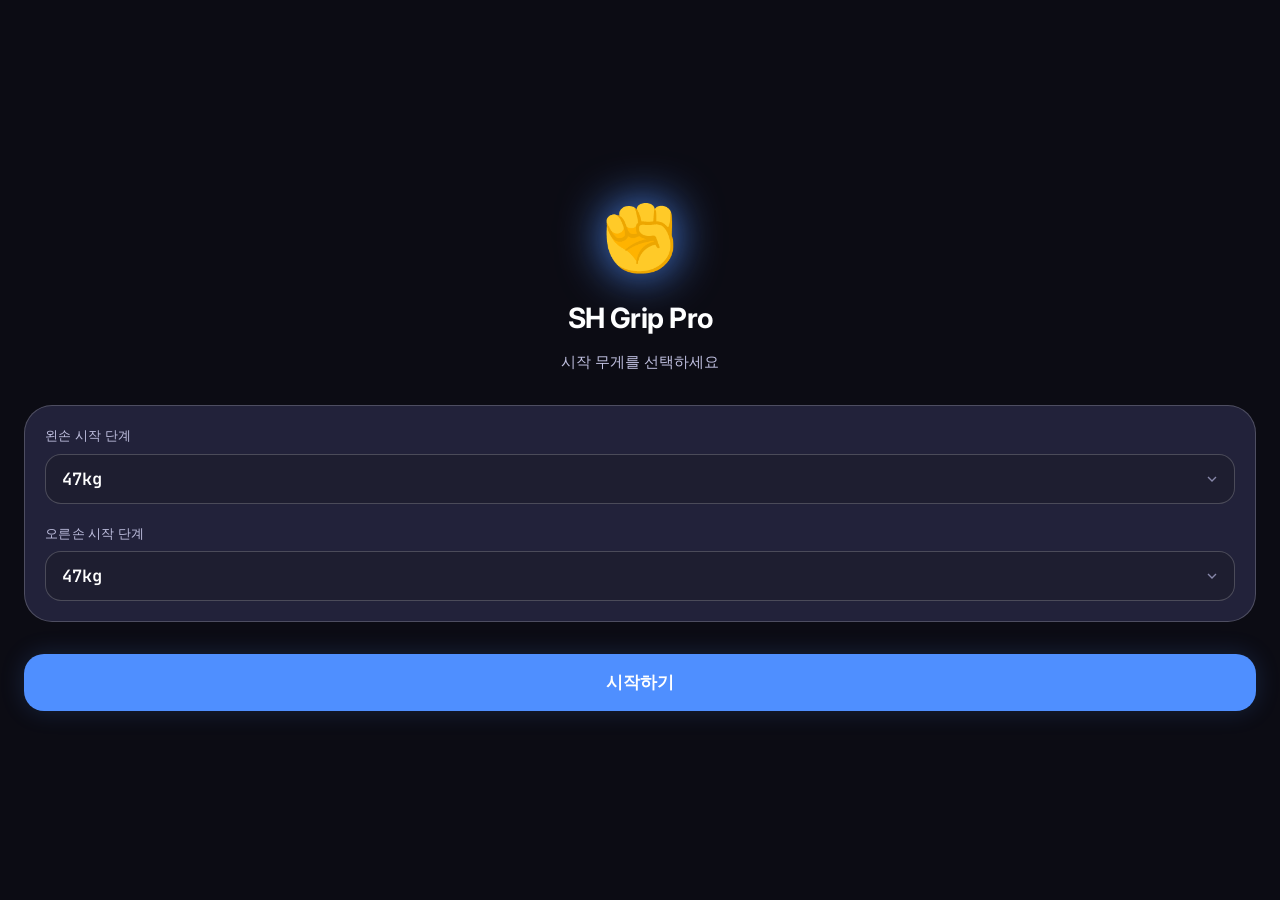
<file: index.html>
<!DOCTYPE html>
<html lang="ko">
<head>
  <meta charset="UTF-8" />
  <meta name="viewport" content="width=device-width, initial-scale=1.0, viewport-fit=cover" />
  <meta name="theme-color" content="#0a0a0f" />
  <meta name="apple-mobile-web-app-capable" content="yes" />
  <meta name="apple-mobile-web-app-status-bar-style" content="black-translucent" />
  <meta name="apple-mobile-web-app-title" content="SH Grip Pro" />
  <title>SH Grip Pro</title>
  <link rel="manifest" href="manifest.json" />
  <link rel="apple-touch-icon" href="icons/icon-192.png" />
  <link rel="stylesheet" href="css/main.css" />
</head>
<body>
  <div id="root"></div>
  <script type="module" src="js/app.js"></script>
</body>
</html>
</file>
<file: css/main.css>
/* ═══════════════════════════════════════════
   SH Grip Pro — main.css
   iOS Dark Mode · Card UI · 악력 트레이닝
   ═══════════════════════════════════════════ */

/* ── 폰트 ─────────────────────────────────── */
@import url('https://fonts.googleapis.com/css2?family=Inter:wght@300;400;500;600;700&family=JetBrains+Mono:wght@400;600&display=swap');

/* ── 토큰 ─────────────────────────────────── */
:root {
  /* 배경 레이어 */
  --bg-base:       #0c0c14;
  --bg-elevated:   #161624;
  --bg-card:       #22223a;
  --bg-card-2:     #2c2c44;
  --bg-input:      #1e1e30;

  /* 테두리 */
  --border:        rgba(255,255,255,0.20);
  --border-subtle: rgba(255,255,255,0.10);

  /* 텍스트 */
  --text-primary:  #ffffff;
  --text-secondary:#c0c0e0;
  --text-tertiary: #9090b0;

  /* 액센트 — 악력의 힘을 상징하는 전기청색 */
  --accent:        #4f8fff;
  --accent-glow:   rgba(79,143,255,0.18);
  --accent-dim:    rgba(79,143,255,0.10);

  /* 상태 */
  --success:       #34d399;
  --success-dim:   rgba(52,211,153,0.12);
  --danger:        #f87171;
  --danger-dim:    rgba(248,113,113,0.12);
  --warning:       #fbbf24;
  --warning-dim:   rgba(251,191,36,0.12);

  /* 손 구분 */
  --left-color:    #b89dff;   /* 보라 — 왼손 */
  --right-color:   #6aa3ff;   /* 파랑 — 오른손 */

  /* 레이아웃 */
  --radius-sm:     10px;
  --radius-md:     16px;
  --radius-lg:     20px;
  --radius-xl:     28px;

  /* 탭바 높이 */
  --tab-bar-h:     72px;

  /* 애니메이션 */
  --ease-out:      cubic-bezier(0.25, 0.46, 0.45, 0.94);
  --ease-spring:   cubic-bezier(0.34, 1.56, 0.64, 1);
}

/* ── 리셋 & 베이스 ────────────────────────── */
*, *::before, *::after {
  box-sizing: border-box;
  margin: 0;
  padding: 0;
  -webkit-tap-highlight-color: transparent;
}

html {
  height: 100%;
  background: var(--bg-base);
}

body {
  min-height: 100%;
  min-height: 100dvh;
  font-family: 'Inter', -apple-system, BlinkMacSystemFont, sans-serif;
  font-size: 16px;
  line-height: 1.5;
  color: var(--text-primary);
  background: var(--bg-base);
  overflow-x: hidden;
  -webkit-font-smoothing: antialiased;
}

#root {
  min-height: 100dvh;
}

/* ── 앱 레이아웃 ──────────────────────────── */
.app {
  display: flex;
  flex-direction: column;
  height: 100dvh;
  max-width: 480px;
  margin: 0 auto;
  position: relative;
}

.tab-content {
  flex: 1;
  overflow-y: auto;
  overflow-x: hidden;
  padding-bottom: calc(var(--tab-bar-h) + env(safe-area-inset-bottom));
  scroll-behavior: smooth;
  -webkit-overflow-scrolling: touch;
}

/* ── 탭바 ─────────────────────────────────── */
.tab-bar {
  position: fixed;
  bottom: 0;
  left: 50%;
  transform: translateX(-50%);
  width: 100%;
  max-width: 480px;
  height: calc(var(--tab-bar-h) + env(safe-area-inset-bottom));
  padding-bottom: env(safe-area-inset-bottom);
  background: rgba(18,18,28,0.92);
  backdrop-filter: blur(20px) saturate(180%);
  -webkit-backdrop-filter: blur(20px) saturate(180%);
  border-top: 1px solid var(--border);
  display: flex;
  z-index: 100;
}

.tab-btn {
  flex: 1;
  display: flex;
  flex-direction: column;
  align-items: center;
  justify-content: center;
  gap: 3px;
  background: none;
  border: none;
  cursor: pointer;
  padding: 8px 0;
  color: var(--text-secondary);
  transition: color 0.2s var(--ease-out);
  position: relative;
}

.tab-btn.active {
  color: var(--accent);
}

.tab-btn.active::before {
  content: '';
  position: absolute;
  top: 0;
  left: 50%;
  transform: translateX(-50%);
  width: 32px;
  height: 2px;
  background: var(--accent);
  border-radius: 0 0 2px 2px;
}

.tab-icon {
  font-size: 22px;
  line-height: 1;
}

.tab-label {
  font-size: 11px;
  font-weight: 500;
  letter-spacing: 0.02em;
}

/* ── 온보딩 ───────────────────────────────── */
.onboarding {
  min-height: 100dvh;
  display: flex;
  flex-direction: column;
  align-items: center;
  justify-content: center;
  padding: 32px 24px;
  gap: 32px;
}

.onboarding-logo {
  text-align: center;
  display: flex;
  flex-direction: column;
  align-items: center;
  gap: 12px;
}

.logo-icon {
  font-size: 64px;
  display: block;
  filter: drop-shadow(0 0 24px var(--accent));
  animation: pulse-icon 2.4s ease-in-out infinite;
}

@keyframes pulse-icon {
  0%, 100% { transform: scale(1);    filter: drop-shadow(0 0 16px var(--accent)); }
  50%       { transform: scale(1.06); filter: drop-shadow(0 0 32px var(--accent)); }
}

.onboarding-logo h1 {
  font-size: 28px;
  font-weight: 700;
  letter-spacing: -0.02em;
  color: var(--text-primary);
}

.onboarding-logo p {
  font-size: 15px;
  color: var(--text-secondary);
}

.onboarding-card {
  width: 100%;
  background: var(--bg-card);
  border: 1px solid var(--border);
  border-radius: var(--radius-xl);
  padding: 20px;
  display: flex;
  flex-direction: column;
  gap: 20px;
}

.hand-select {
  display: flex;
  flex-direction: column;
  gap: 8px;
}

.hand-select label {
  font-size: 13px;
  font-weight: 500;
  color: var(--text-secondary);
  letter-spacing: 0.02em;
}

.hand-select select {
  width: 100%;
  padding: 14px 16px;
  background: var(--bg-input);
  border: 1px solid var(--border);
  border-radius: var(--radius-md);
  color: var(--text-primary);
  font-size: 17px;
  font-weight: 600;
  font-family: 'JetBrains Mono', monospace;
  appearance: none;
  -webkit-appearance: none;
  cursor: pointer;
  background-image: url("data:image/svg+xml,%3Csvg xmlns='http://www.w3.org/2000/svg' width='16' height='16' viewBox='0 0 24 24' fill='none' stroke='%238888aa' stroke-width='2'%3E%3Cpath d='m6 9 6 6 6-6'/%3E%3C/svg%3E");
  background-repeat: no-repeat;
  background-position: right 14px center;
  padding-right: 40px;
}

/* ── 공통 버튼 ────────────────────────────── */
.btn-primary {
  width: 100%;
  padding: 17px;
  background: var(--accent);
  color: #fff;
  font-size: 17px;
  font-weight: 600;
  border: none;
  border-radius: var(--radius-lg);
  cursor: pointer;
  letter-spacing: -0.01em;
  transition: opacity 0.15s, transform 0.15s var(--ease-spring);
  box-shadow: 0 0 24px var(--accent-glow);
}

.btn-primary:active {
  opacity: 0.85;
  transform: scale(0.98);
}

.btn-secondary {
  width: 100%;
  padding: 15px;
  background: var(--bg-card-2);
  color: var(--text-primary);
  font-size: 16px;
  font-weight: 500;
  border: 1px solid var(--border);
  border-radius: var(--radius-lg);
  cursor: pointer;
  transition: opacity 0.15s, transform 0.15s var(--ease-spring);
}

.btn-secondary:active {
  opacity: 0.8;
  transform: scale(0.98);
}

.btn-ghost {
  padding: 10px 20px;
  background: none;
  color: var(--accent);
  font-size: 15px;
  font-weight: 500;
  border: none;
  cursor: pointer;
  border-radius: var(--radius-sm);
  transition: opacity 0.15s;
}

.btn-ghost:active { opacity: 0.6; }

.btn-danger {
  width: 100%;
  padding: 15px;
  background: var(--danger-dim);
  color: var(--danger);
  font-size: 16px;
  font-weight: 500;
  border: 1px solid rgba(248,113,113,0.2);
  border-radius: var(--radius-lg);
  cursor: pointer;
  transition: opacity 0.15s;
}

/* ── 페이지 헤더 ──────────────────────────── */
.page-header {
  padding: 36px 20px 4px;
}

.page-title {
  font-size: 24px;
  font-weight: 700;
  letter-spacing: -0.03em;
  color: var(--text-primary);
}

.page-subtitle {
  font-size: 14px;
  color: var(--text-secondary);
  margin-top: 4px;
}

/* ── 섹션 ─────────────────────────────────── */
.section {
  padding: 10px 20px 0;
}

.section-label {
  font-size: 12px;
  font-weight: 600;
  color: var(--text-secondary);
  letter-spacing: 0.08em;
  text-transform: uppercase;
  margin-bottom: 10px;
}

/* ── 카드 ─────────────────────────────────── */
.card {
  background: var(--bg-card);
  border: 1px solid var(--border);
  border-radius: var(--radius-lg);
  overflow: hidden;
}

.card + .card { margin-top: 10px; }

.card-body {
  padding: 18px 20px;
}

/* ── 손 배지 ──────────────────────────────── */
.hand-badge {
  display: inline-flex;
  align-items: center;
  gap: 5px;
  padding: 4px 10px;
  border-radius: 20px;
  font-size: 12px;
  font-weight: 600;
  letter-spacing: 0.02em;
}

.hand-badge.left {
  background: rgba(167,139,250,0.20);
  color: var(--left-color);
  border: 1px solid rgba(167,139,250,0.40);
}

.hand-badge.right {
  background: rgba(79,143,255,0.20);
  color: var(--right-color);
  border: 1px solid rgba(79,143,255,0.40);
}

/* ── 무게 표시 (모노) ─────────────────────── */
.weight-display {
  font-family: 'JetBrains Mono', monospace;
  font-size: 44px;
  font-weight: 600;
  letter-spacing: -0.02em;
  line-height: 1;
}

.weight-display .unit {
  font-size: 20px;
  font-weight: 400;
  color: var(--text-secondary);
  margin-left: 2px;
}

/* ── 훈련탭 홈 카드 ───────────────────────── */
.train-home {
  padding: 0 20px;
}

.today-status {
  background: var(--bg-card);
  border: 1px solid rgba(255,255,255,0.22);
  border-radius: var(--radius-xl);
  padding: 16px;
  margin-top: 10px;
  display: flex;
  flex-direction: column;
  gap: 14px;
}

.status-row {
  display: grid;
  grid-template-columns: 1fr 1fr;
  gap: 12px;
}

.status-item {
  background: var(--bg-card-2);
  border: 1px solid rgba(255,255,255,0.12);
  border-radius: var(--radius-md);
  padding: 11px 14px;
  display: flex;
  flex-direction: column;
  gap: 6px;
}

.status-item-label {
  font-size: 12px;
  font-weight: 600;
  color: var(--text-secondary);
  letter-spacing: 0.06em;
  text-transform: uppercase;
}

.status-item-value {
  font-family: 'JetBrains Mono', monospace;
  font-size: 20px;
  font-weight: 600;
  letter-spacing: -0.01em;
}

.status-item-value.left  { color: var(--left-color); }
.status-item-value.right { color: var(--right-color); }

.streak-bar {
  display: flex;
  align-items: center;
  gap: 8px;
  padding: 12px 14px;
  background: var(--bg-card-2);
  border-radius: var(--radius-md);
}

.streak-dots {
  display: flex;
  gap: 5px;
  flex: 1;
}

.streak-dot {
  width: 8px;
  height: 8px;
  border-radius: 50%;
  background: var(--bg-card-2);
  border: 1px solid var(--border);
  transition: background 0.3s, border-color 0.3s;
}

.streak-dot.success { background: var(--success); border-color: var(--success); }
.streak-dot.fail    { background: var(--danger);  border-color: var(--danger); }

/* ── 세션 실행 화면 ───────────────────────── */
.session-screen {
  display: flex;
  flex-direction: column;
  min-height: 100dvh;
  padding-bottom: calc(var(--tab-bar-h) + env(safe-area-inset-bottom) + 16px);
}

.session-header {
  padding: 52px 20px 16px;
  display: flex;
  align-items: center;
  gap: 12px;
}

/* 손 구분 인디케이터 */
.hand-indicator {
  display: flex;
  align-items: center;
  gap: 10px;
  padding: 10px 20px;
  animation: hand-slide 0.25s var(--ease-out);
}

.hand-indicator-left  { background: rgba(167,139,250,0.06); }
.hand-indicator-right { background: rgba(79,143,255,0.06); }

.hand-indicator-bar {
  flex: 1;
  height: 2px;
  border-radius: 2px;
  opacity: 0.5;
}

.hand-indicator-label {
  font-size: 15px;
  font-weight: 700;
  letter-spacing: 0.04em;
  white-space: nowrap;
}

@keyframes hand-slide {
  from { opacity: 0; transform: translateY(-6px); }
  to   { opacity: 1; transform: translateY(0); }
}

.session-progress-bar {
  flex: 1;
  height: 3px;
  background: var(--bg-card-2);
  border-radius: 2px;
  overflow: hidden;
}

.session-progress-fill {
  height: 100%;
  background: var(--accent);
  border-radius: 2px;
  transition: width 0.4s var(--ease-out);
}

.session-step-label {
  font-size: 13px;
  color: var(--text-secondary);
  font-variant-numeric: tabular-nums;
  white-space: nowrap;
}

/* 블록 카드 */
.block-card {
  margin: 0 20px;
  background: var(--bg-card);
  border: 1px solid var(--border);
  border-radius: var(--radius-xl);
  overflow: hidden;
  animation: slide-up 0.28s var(--ease-out);
}

@keyframes slide-up {
  from { opacity: 0; transform: translateY(20px); }
  to   { opacity: 1; transform: translateY(0); }
}

.block-card-header {
  padding: 20px 22px 16px;
  display: flex;
  align-items: center;
  justify-content: space-between;
  border-bottom: 1px solid var(--border-subtle);
}

.block-type-label {
  font-size: 13px;
  font-weight: 600;
  color: var(--text-secondary);
  letter-spacing: 0.04em;
  text-transform: uppercase;
}

.block-card-body {
  padding: 24px 22px;
  display: flex;
  flex-direction: column;
  align-items: center;
  gap: 24px;
}

/* 세트 인디케이터 */
.set-indicators {
  display: flex;
  gap: 8px;
}

.set-dot {
  width: 10px;
  height: 10px;
  border-radius: 50%;
  background: var(--bg-card-2);
  border: 1.5px solid var(--border);
  transition: all 0.25s var(--ease-spring);
}

.set-dot.done    { background: var(--success); border-color: var(--success); }
.set-dot.current { background: var(--accent);  border-color: var(--accent);  transform: scale(1.2); }

/* 횟수 카운터 */
.rep-counter {
  display: flex;
  flex-direction: column;
  align-items: center;
  gap: 6px;
}

.rep-number {
  font-family: 'JetBrains Mono', monospace;
  font-size: 80px;
  font-weight: 600;
  line-height: 1;
  letter-spacing: -0.04em;
  color: var(--text-primary);
  transition: color 0.2s;
}

.rep-number.complete { color: var(--success); }

.rep-target {
  font-size: 14px;
  color: var(--text-secondary);
}

.rep-controls {
  display: flex;
  align-items: center;
  gap: 20px;
}

.rep-btn {
  width: 56px;
  height: 56px;
  border-radius: 50%;
  border: 1.5px solid var(--border);
  background: var(--bg-card-2);
  color: var(--text-primary);
  font-size: 26px;
  font-weight: 300;
  display: flex;
  align-items: center;
  justify-content: center;
  cursor: pointer;
  transition: all 0.15s var(--ease-spring);
}

.rep-btn:active { transform: scale(0.9); opacity: 0.7; }
/* 횟수 선택 그리드 */
.rep-grid {
  display: grid;
  grid-template-columns: repeat(5, 1fr);
  gap: 8px;
  width: 100%;
}

.rep-grid-btn {
  aspect-ratio: 1;
  border-radius: 12px;
  border: 1.5px solid var(--border);
  background: var(--bg-card-2);
  color: var(--text-secondary);
  font-size: 18px;
  font-weight: 600;
  font-family: 'JetBrains Mono', monospace;
  display: flex;
  align-items: center;
  justify-content: center;
  cursor: pointer;
  transition: all 0.12s var(--ease-spring);
  -webkit-tap-highlight-color: transparent;
}

.rep-grid-btn:active {
  transform: scale(0.88);
  opacity: 0.8;
}

.rep-grid-btn.selected {
  font-size: 20px;
  transform: scale(1.06);
  box-shadow: 0 4px 14px rgba(0,0,0,0.4);
}

.rep-grid-btn.target {
  font-weight: 700;
}

/* 타이머 링 */
.timer-ring-wrap {
  position: relative;
  width: 180px;
  height: 180px;
  display: flex;
  align-items: center;
  justify-content: center;
}

.timer-ring {
  position: absolute;
  inset: 0;
  transform: rotate(-90deg);
}

.timer-ring-bg {
  fill: none;
  stroke: var(--bg-card-2);
  stroke-width: 6;
}

.timer-ring-fill {
  fill: none;
  stroke: var(--accent);
  stroke-width: 6;
  stroke-linecap: round;
  stroke-dasharray: 502;
  stroke-dashoffset: 0;
  transition: stroke-dashoffset 0.1s linear, stroke 0.3s;
}

.timer-ring-fill.danger { stroke: var(--danger); }

.timer-center {
  display: flex;
  flex-direction: column;
  align-items: center;
  gap: 2px;
}

.timer-seconds {
  font-family: 'JetBrains Mono', monospace;
  font-size: 52px;
  font-weight: 600;
  letter-spacing: -0.03em;
  line-height: 1;
}

.timer-label {
  font-size: 12px;
  color: var(--text-secondary);
}

/* 완료 버튼 */
.done-btn {
  width: 100%;
  padding: 18px;
  background: var(--accent);
  color: #fff;
  font-size: 17px;
  font-weight: 600;
  border: none;
  border-radius: var(--radius-lg);
  cursor: pointer;
  letter-spacing: -0.01em;
  box-shadow: 0 4px 20px var(--accent-glow);
  transition: all 0.15s var(--ease-spring);
}

.done-btn:active { transform: scale(0.97); opacity: 0.9; }

.done-btn.success-btn {
  background: var(--success);
  box-shadow: 0 4px 20px rgba(52,211,153,0.25);
}

/* ── 휴식 화면 ────────────────────────────── */
.rest-screen {
  display: flex;
  flex-direction: column;
  align-items: center;
  justify-content: center;
  padding: 40px 24px;
  gap: 32px;
  min-height: 60vh;
}

.rest-title {
  font-size: 22px;
  font-weight: 600;
  color: var(--text-secondary);
}

.skip-btn {
  padding: 12px 36px;
  background: var(--bg-card-2);
  color: var(--text-secondary);
  font-size: 15px;
  font-weight: 500;
  border: 1px solid var(--border);
  border-radius: var(--radius-lg);
  cursor: pointer;
  transition: all 0.15s;
}

.skip-btn:active { opacity: 0.7; }

/* ── 세션 완료 화면 ───────────────────────── */
.session-complete {
  padding: 52px 20px 24px;
  display: flex;
  flex-direction: column;
  gap: 20px;
}

.complete-hero {
  text-align: center;
  padding: 32px 20px;
  background: var(--bg-card);
  border: 1px solid var(--border);
  border-radius: var(--radius-xl);
  display: flex;
  flex-direction: column;
  align-items: center;
  gap: 12px;
}

.complete-icon {
  font-size: 52px;
  animation: pop-in 0.4s var(--ease-spring);
}

@keyframes pop-in {
  from { transform: scale(0); opacity: 0; }
  to   { transform: scale(1); opacity: 1; }
}

.complete-title {
  font-size: 24px;
  font-weight: 700;
  letter-spacing: -0.02em;
}

.complete-subtitle {
  font-size: 14px;
  color: var(--text-secondary);
}

.event-badge {
  display: inline-flex;
  align-items: center;
  gap: 6px;
  padding: 8px 16px;
  border-radius: 20px;
  font-size: 14px;
  font-weight: 600;
}

.event-badge.promoted {
  background: rgba(52,211,153,0.15);
  color: var(--success);
  border: 1px solid rgba(52,211,153,0.25);
}

.event-badge.demoted {
  background: var(--danger-dim);
  color: var(--danger);
  border: 1px solid rgba(248,113,113,0.2);
}

.result-grid {
  display: grid;
  grid-template-columns: 1fr 1fr;
  gap: 10px;
}

.result-card {
  background: var(--bg-card);
  border: 1px solid var(--border);
  border-radius: var(--radius-lg);
  padding: 16px;
  display: flex;
  flex-direction: column;
  gap: 8px;
}

.result-card-label {
  font-size: 11px;
  font-weight: 600;
  color: var(--text-secondary);
  letter-spacing: 0.06em;
  text-transform: uppercase;
}

.result-card-value {
  font-family: 'JetBrains Mono', monospace;
  font-size: 20px;
  font-weight: 600;
}

/* ── 기록 탭 ──────────────────────────────── */
.history-list {
  padding: 0 20px;
  display: flex;
  flex-direction: column;
  gap: 10px;
}

.history-item {
  background: var(--bg-card);
  border: 1px solid var(--border);
  border-radius: var(--radius-lg);
  padding: 16px 18px;
  display: flex;
  align-items: center;
  gap: 14px;
  cursor: pointer;
  transition: background 0.15s;
}

.history-item:active { background: var(--bg-card-2); }

.history-date-block {
  display: flex;
  flex-direction: column;
  align-items: center;
  min-width: 40px;
}

.history-date-day {
  font-family: 'JetBrains Mono', monospace;
  font-size: 22px;
  font-weight: 600;
  line-height: 1;
}

.history-date-mon {
  font-size: 11px;
  color: var(--text-secondary);
  letter-spacing: 0.04em;
  text-transform: uppercase;
}

.history-divider {
  width: 1px;
  height: 36px;
  background: var(--border);
}

.history-info {
  flex: 1;
  display: flex;
  flex-direction: column;
  gap: 4px;
}

.history-weights {
  font-family: 'JetBrains Mono', monospace;
  font-size: 15px;
  font-weight: 600;
}

.history-result {
  font-size: 12px;
  color: var(--text-secondary);
}

.history-status {
  width: 8px;
  height: 8px;
  border-radius: 50%;
}

.history-status.success { background: var(--success); }
.history-status.fail    { background: var(--danger); }
.history-status.partial { background: var(--warning); }

/* ── 통계 탭 ──────────────────────────────── */
.stats-hand-tabs {
  display: flex;
  gap: 8px;
  padding: 12px 20px 0;
}

.stats-hand-tab {
  flex: 1;
  padding: 10px;
  background: var(--bg-card);
  border: 1px solid var(--border);
  border-radius: var(--radius-md);
  font-size: 14px;
  font-weight: 500;
  color: var(--text-secondary);
  cursor: pointer;
  text-align: center;
  transition: all 0.2s;
}

.stats-hand-tab.active.left  { background: rgba(167,139,250,0.1); color: var(--left-color);  border-color: rgba(167,139,250,0.25); }
.stats-hand-tab.active.right { background: rgba(79,143,255,0.1);  color: var(--right-color); border-color: rgba(79,143,255,0.25); }

.chart-card {
  margin: 12px 20px 0;
  background: var(--bg-card);
  border: 1px solid var(--border);
  border-radius: var(--radius-xl);
  padding: 20px;
}

.chart-title {
  font-size: 13px;
  font-weight: 600;
  color: var(--text-secondary);
  margin-bottom: 16px;
  letter-spacing: 0.02em;
}

.chart-area {
  width: 100%;
  height: 140px;
  position: relative;
}

/* ── 설정 탭 ──────────────────────────────── */
.settings-group {
  margin: 12px 20px 0;
  background: var(--bg-card);
  border: 1px solid var(--border);
  border-radius: var(--radius-lg);
  overflow: hidden;
}

.settings-row {
  display: flex;
  align-items: center;
  padding: 16px 18px;
  gap: 12px;
  border-bottom: 1px solid var(--border-subtle);
  cursor: pointer;
  transition: background 0.15s;
}

.settings-row:last-child { border-bottom: none; }
.settings-row:active { background: var(--bg-card-2); }

.settings-row-icon {
  font-size: 18px;
  width: 28px;
  text-align: center;
}

.settings-row-label {
  flex: 1;
  font-size: 16px;
  color: var(--text-primary);
}

.settings-row-value {
  font-family: 'JetBrains Mono', monospace;
  font-size: 15px;
  color: var(--text-secondary);
}

.settings-row-arrow {
  color: var(--text-secondary);
  font-size: 14px;
}

/* ── 빈 상태 ──────────────────────────────── */
.empty-state {
  display: flex;
  flex-direction: column;
  align-items: center;
  justify-content: center;
  padding: 60px 32px;
  gap: 12px;
  text-align: center;
}

.empty-icon {
  font-size: 44px;
  opacity: 0.4;
}

.empty-title {
  font-size: 17px;
  font-weight: 600;
  color: var(--text-secondary);
}

.empty-desc {
  font-size: 14px;
  color: var(--text-secondary);
  line-height: 1.6;
}

/* ── 바텀 시트 (세션 상세) ────────────────── */
.sheet-overlay {
  position: fixed;
  inset: 0;
  background: rgba(0,0,0,0.6);
  backdrop-filter: blur(4px);
  z-index: 200;
  animation: fade-in 0.2s var(--ease-out);
}

@keyframes fade-in {
  from { opacity: 0; }
  to   { opacity: 1; }
}

.sheet {
  position: fixed;
  bottom: 0;
  left: 50%;
  transform: translateX(-50%);
  width: 100%;
  max-width: 480px;
  max-height: 80dvh;
  background: var(--bg-card-2);
  border: 1px solid var(--border);
  border-radius: var(--radius-xl) var(--radius-xl) 0 0;
  overflow-y: auto;
  z-index: 201;
  animation: sheet-up 0.3s var(--ease-out);
}

@keyframes sheet-up {
  from { transform: translateX(-50%) translateY(100%); }
  to   { transform: translateX(-50%) translateY(0); }
}

.sheet-handle {
  width: 36px;
  height: 4px;
  background: var(--border);
  border-radius: 2px;
  margin: 12px auto 20px;
}

.sheet-content {
  padding: 0 20px calc(env(safe-area-inset-bottom) + 24px);
}

/* ── 토스트 ───────────────────────────────── */
.toast {
  position: fixed;
  bottom: calc(var(--tab-bar-h) + env(safe-area-inset-bottom) + 12px);
  left: 50%;
  transform: translateX(-50%) translateY(0);
  background: var(--bg-card-2);
  border: 1px solid var(--border);
  border-radius: var(--radius-lg);
  padding: 12px 20px;
  font-size: 14px;
  font-weight: 500;
  color: var(--text-primary);
  white-space: nowrap;
  z-index: 300;
  box-shadow: 0 8px 32px rgba(0,0,0,0.4);
  animation: toast-in 0.25s var(--ease-spring) forwards;
}

@keyframes toast-in {
  from { opacity: 0; transform: translateX(-50%) translateY(12px); }
  to   { opacity: 1; transform: translateX(-50%) translateY(0); }
}

.toast.hide {
  animation: toast-out 0.2s var(--ease-out) forwards;
}

@keyframes toast-out {
  to { opacity: 0; transform: translateX(-50%) translateY(8px); }
}

/* ── 유틸 ─────────────────────────────────── */
.divider {
  height: 1px;
  background: var(--border-subtle);
  margin: 8px 0;
}

.spacer { height: 16px; }
.spacer-lg { height: 24px; }

.text-success { color: var(--success); }
.text-danger  { color: var(--danger); }
.text-accent  { color: var(--accent); }
.text-muted   { color: var(--text-secondary); }

.mono {
  font-family: 'JetBrains Mono', monospace;
}

/* ── reduced motion ───────────────────────── */
@media (prefers-reduced-motion: reduce) {
  *, *::before, *::after {
    animation-duration: 0.01ms !important;
    transition-duration: 0.01ms !important;
  }
}
</file>
